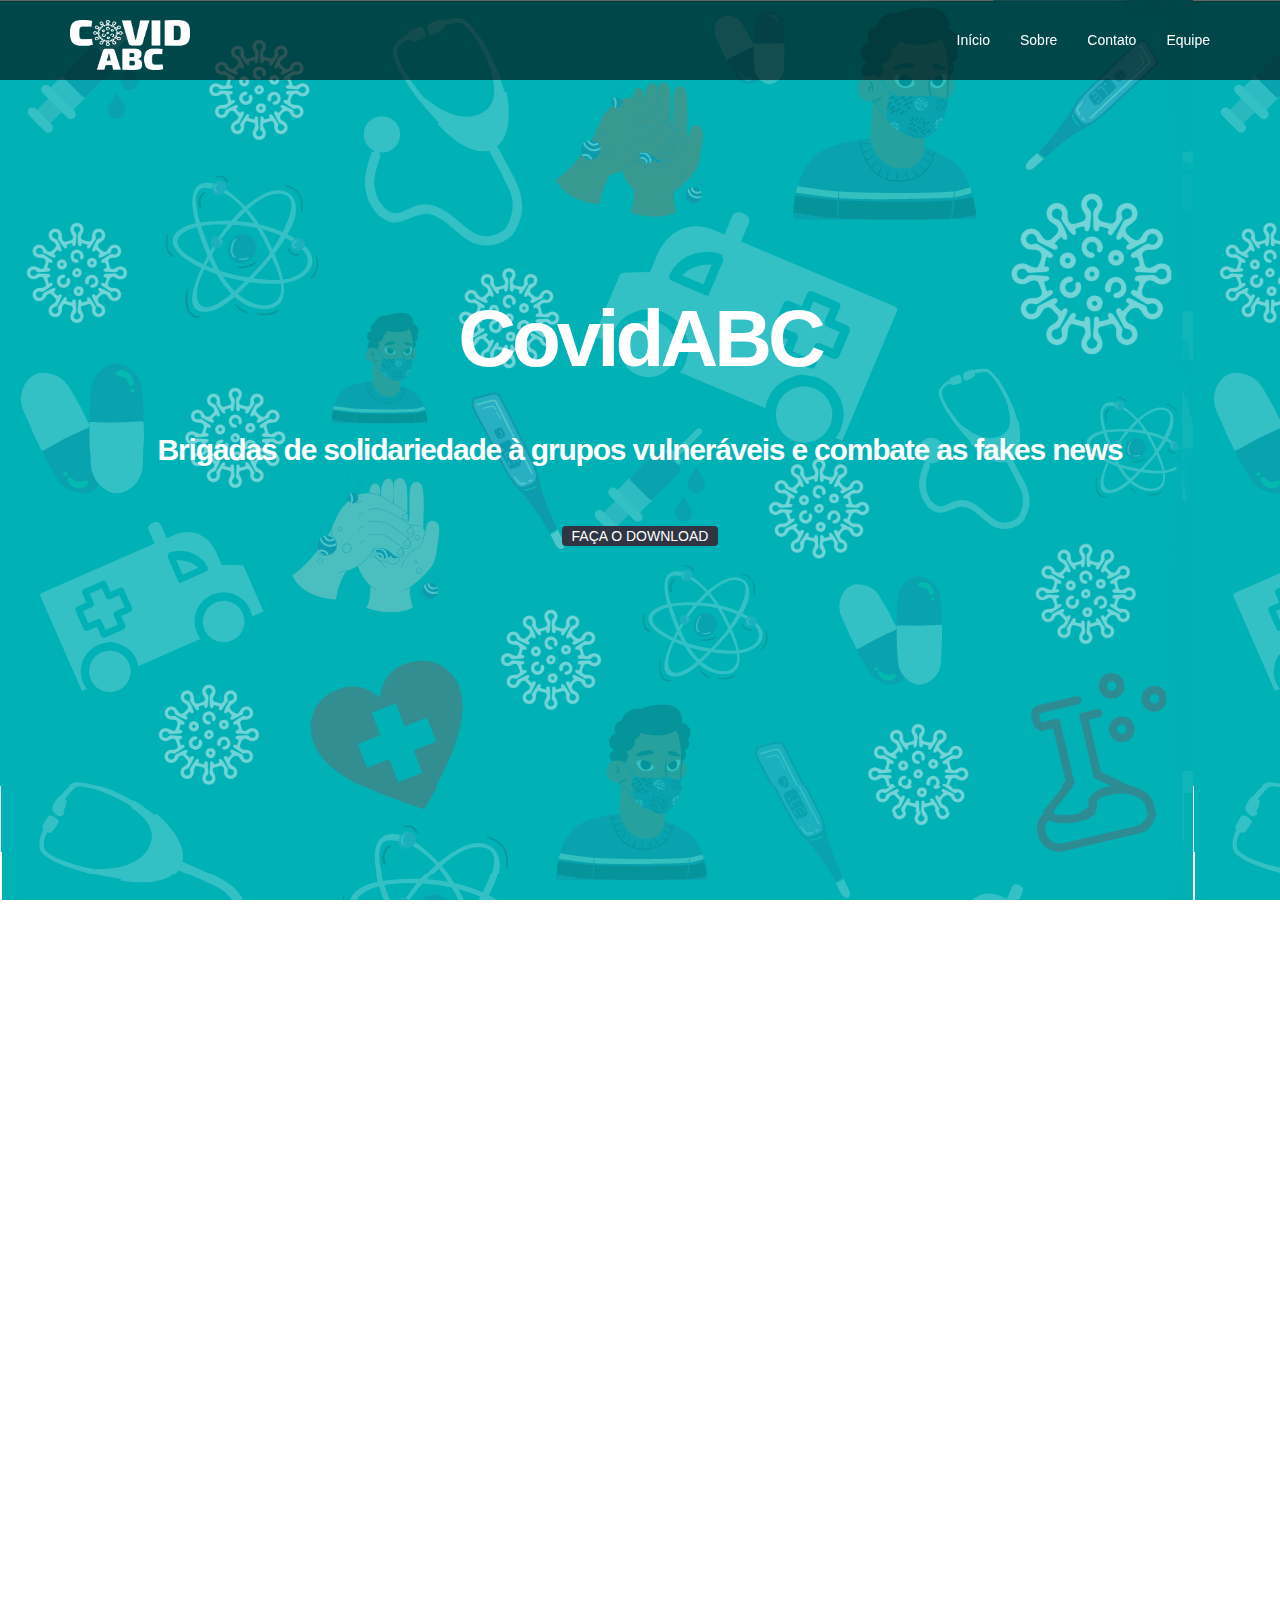
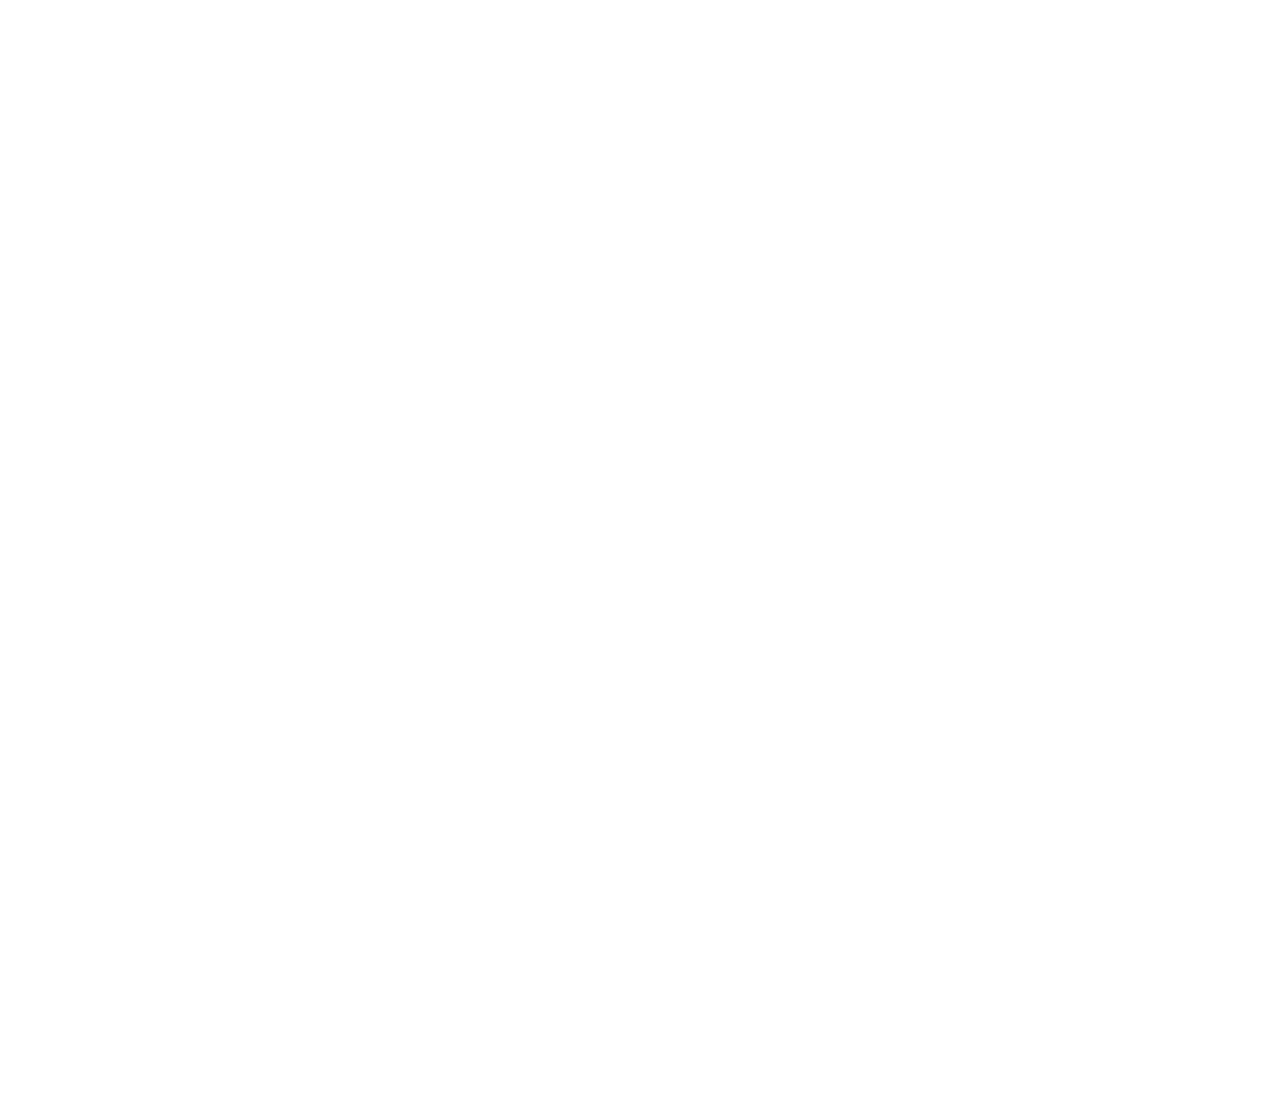
<file: index.html>
<!DOCTYPE html>
<html lang="pt-br">

<head>
  <meta charset="utf-8">
  <meta http-equiv="X-UA-Compatible" content="IE=edge">
  <meta name="viewport" content="width=device-width, initial-scale=1">

  <title>CovidABC</title>
  <link rel="icon" href="imagens/ícone.png">

  <!-- Bootstrap -->
  <link href="bootstrap/css/bootstrap.min.css" rel="stylesheet">
  <link href="estilo.css" rel="stylesheet">
</head>

<body class="body-index">


  <nav class="navbar navbar-fixed-top navbar-inverse navbar-transparente">
    <div class="container">

      <!-- header -->
      <div class="navbar-header">

        <!-- botao toggle -->
        <button type="button" class="navbar-toggle collapsed" data-toggle="collapse" data-target="#barra-navegacao">
          <span class="sr-only">alternar navegação</span>
          <span class="icon-bar"></span>
          <span class="icon-bar"></span>
          <span class="icon-bar"></span>
        </button>

        <a href="index.html" class="navbar-brand">
          <img src="imagens/logobranco.png" alt="" width="120px" height="50px">
        </a>

      </div>

      <!-- navbar -->
      <div class="collapse navbar-collapse" id="barra-navegacao">
        <ul class="nav navbar-nav navbar-right">
          <li><a href="index.html">Início</a></li>
          <li><a href="sobre.html">Sobre</a></li>
          <li><a href="contato.html">Contato</a></li>
          <li><a href="equipe.html">Equipe</a></li>
        </ul>
      </div>
    </div><!-- /container -->
  </nav><!-- /nav -->

  <div class="capa">
    <div class="texto-capa-titulo">
      <h1>CovidABC</h1>
      <h3>Brigadas de solidariedade à grupos vulneráveis e combate as fakes news</h3>
      <a href="covid-abc.apk"><button type="button" class="btn btn-primary botton-capa"> Faça o Download</button></a>
    </div>
  </div>

  <!-- Conteudos -->
  <section id="servicos">
    <div class="container">
      <div class="row">

        <!-- serviços -->
        <div class="col-md-6">

          <div class="row">

            <div class="col-md-6">
              <img src="imagens/brigadas/brigadas1.jpg" class="img-responsive">
            </div>
            <div class="col-md-6">
              <img src="imagens/brigadas/brigadas2.jpg" class="img-responsive">
            </div>

          </div><!-- /row -->

          <div class="row">

            <div class="col-md-6">
              <img src="imagens/brigadas/brigadas3.jpg" class="img-responsive">
            </div>
            <div class="col-md-6">
              <img src="imagens/brigadas/brigadas4.jpg" class="img-responsive">
            </div>

          </div><!-- /row -->

        </div>

        <!-- funções -->
        <div class="col-md-6">
          <h2>Brigadas de solidariedade</h2>

          <h3>Ajuda comunitária</h3>
          <p>Apoio emergencial a grupos vulneráveis durante a pandemia do covid-19.</p>

          <h3>Território</h3>
          <p>Brigadas desenvolvidas em bairros da região do ABC paulista.</p>

          <h3>Apoio de movimentos sociais</h3>
          <p>As brigadas de solidariedade são realizadas juntamente com movimentos sociais, em especial o diretório central dos estudantes (DCE) e o movimento de mulheres olga benário, ambos da UFABC.</p>

        </div>

      </div>
    </div>
  </section>

  <section id="recursos">
    <div class="container">
      <div class="row">

        <!-- recursos -->
        <div class="col-md-4">
          <h2>Funções</h2>

          <h3>Mapeamento</h3>
          <p>Mapear ações de solidaridade na região do ABC no período da pandêmico.</p>

          <h3>Combate às fakes news</h3>
          <p>Notícias e informações verídicas sobre contágio, prevenção, riscos, notícias e outros fatores ligados ao covid 19.</p>

          <h3>Perguntas frequentes</h3>
          <p>Espaço para divulgação de dúvidas frequentes sobre a situação pandêmica.</p>
        </div>

        <!-- img recursos -->
        <div class="col-md-8">

          <div class="row rotacionar">

            <div class="col-md-6">
              <img src="imagens/prints/print1.png" class="img-responsive" width="300px" height="350px">
            </div>

            <div class="col-md-6">
              <img src="imagens/prints/print2.png" class="img-responsive" width="300px" height="350px">
            </div>

          </div><!-- /row -->

        </div>

      </div>
    </div>
  </section>

  <!-- Conteudos -->
  <section id="servicos">
    <div class="container">
      <div class="row">

        <div class="col-md-6">
          <h2>Informações sobre o corona vírus</h2>

          <h3>Precauções</h3>
          <p>O uso de máscara, alcool em gel e manter uma distância segura, mínimo 1,5 metros, diminiu a probabilidade de infecção do corona vírus</p>

          <h3>Isolamento Social</h3>
          <p>O isolamento social o melhor método para diminuir a curva de contágio.</p>

          <h3>Sintomas</h3>
          <p>Procure atendimento médico se tiver febre, tosse e dificuldade para respirar.</p>

        </div>


        <!-- funções -->

                <!-- serviços -->
                <div class="col-md-6">

                  <div class="row">
        
                    <div class="col-md-6">
                      <img src="imagens/img1.png" class="img-responsive">
                    </div>
                    <div class="col-md-6">
                      <img src="imagens/img2.png" class="img-responsive">
                    </div>
        
                  </div><!-- /row -->
        
                  <div class="row">
        
                    <div class="col-md-6">
                      <img src="imagens/img3.png" class="img-responsive">
                    </div>
                    <div class="col-md-6">
                      <img src="imagens/img4.png" class="img-responsive">
                    </div>
        
                  </div><!-- /row -->
        
                </div>
       

      </div>
    </div>
  </section>

  <!-- Rodape -->

  <footer id="rodape">
    <div class="container">
      <div class="row">
        <div class="col-md-2">
          <a href="index.html"><img src="imagens/ícone.png" alt="" width="60px" height="60px"></a>
        </div>

        <div class="col-md-2">
          <h4>Entidade Estudantil</h4>
          <ul class="nav">
            <li><a href="https://www.facebook.com/UFABC.DCE">DCE - UFABC</a></li>
          </ul>
        </div>

        <div class="col-md-2">
          <h4>Participantes</h4>
          <ul class="nav">
            <li><a href="equipe.html">Equipe</a></li>
          </ul>
        </div>

        <div class="col-md-2">
          <h4>links uteis</h4>
          <ul class="nav">
            <li><a href="contato.html">Ajuda</a></li>
          </ul>
        </div>

        <div class="col-md-4">
          <ul class="nav">
            <li class="item-rede-social"><a href="https://www.instagram.com/covidabc/"><img src="imagens/instagram.png"></a></li>
          </ul>
        </div>

      </div><!-- /row -->
    </div>
  </footer>


  <!-- jQuery (necessary for Bootstrap's JavaScript plugins) -->
  <script src="https://ajax.googleapis.com/ajax/libs/jquery/1.11.3/jquery.min.js"></script>

  <!-- Include all compiled plugins (below), or include individual files as needed -->
  <script src="bootstrap/js/bootstrap.min.js"></script>
</body>

</html>
</file>
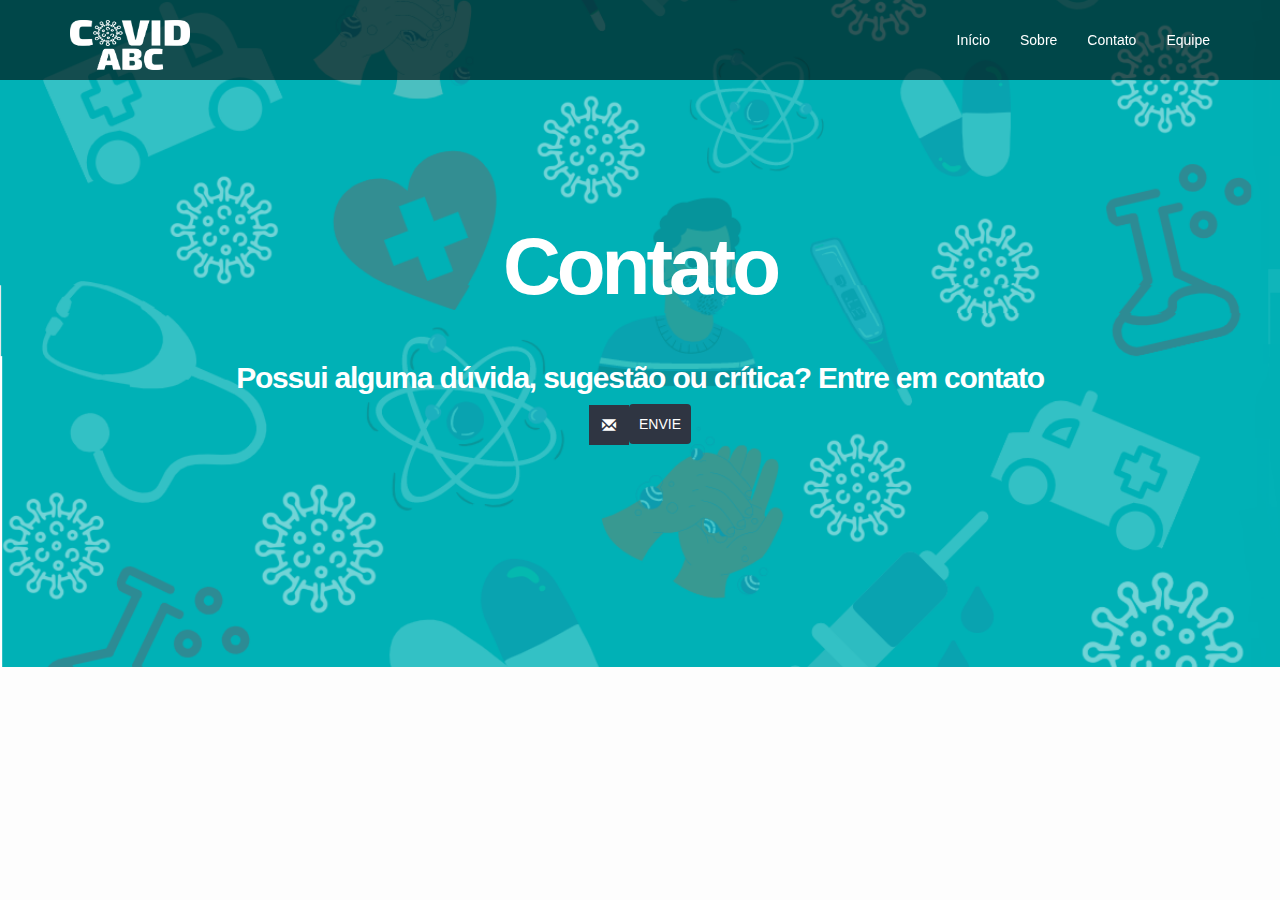
<file: contato.html>
<!DOCTYPE html>
<html lang="pt-br">

<head>
  <meta charset="utf-8">
  <meta http-equiv="X-UA-Compatible" content="IE=edge">
  <meta name="viewport" content="width=device-width, initial-scale=1">

  <title>CovidABC</title>
  <link rel="icon" href="imagens/ícone.png">

  <!-- Bootstrap -->
  <link href="bootstrap/css/bootstrap.min.css" rel="stylesheet">
  <link href="estilo.css" rel="stylesheet">
</head>

<body class="body-contato">


  <nav class="navbar navbar-fixed-top navbar-inverse navbar-transparente">
    <div class="container">

      <!-- header -->
      <div class="navbar-header">

        <!-- botao toggle -->
        <button type="button" class="navbar-toggle collapsed" data-toggle="collapse" data-target="#barra-navegacao">
          <span class="sr-only">alternar navegação</span>
          <span class="icon-bar"></span>
          <span class="icon-bar"></span>
          <span class="icon-bar"></span>
        </button>

        <a href="index.html" class="navbar-brand">
          <img src="imagens/logobranco.png" alt="" width="120px" height="50px">
        </a>

      </div>

      <!-- navbar -->
      <div class="collapse navbar-collapse" id="barra-navegacao">
        <ul class="nav navbar-nav navbar-right">
          <li><a href="index.html">Início</a></li>
          <li><a href="sobre.html">Sobre</a></li>
          <li><a href="contato.html">Contato</a></li>
          <li><a href="equipe.html">Equipe</a></li>
        </ul>
      </div>
    </div><!-- /container -->
  </nav><!-- /nav -->

  <div class="container-contato">
    <form action="">
      <h1>Contato</h1>
      <h3>Possui alguma dúvida, sugestão ou crítica? Entre em contato</h3>
      <div class="email-box">
        <i class="glyphicon glyphicon-envelope"></i>
        <input class="tbox" type="email" name="" value="" placeholder="Coloque seu e-mail">
        <button class="btn" type="button" name="button">Envie</button>
      </div>
    </form>
    <br>
  </div>

</body>

</html>
</file>
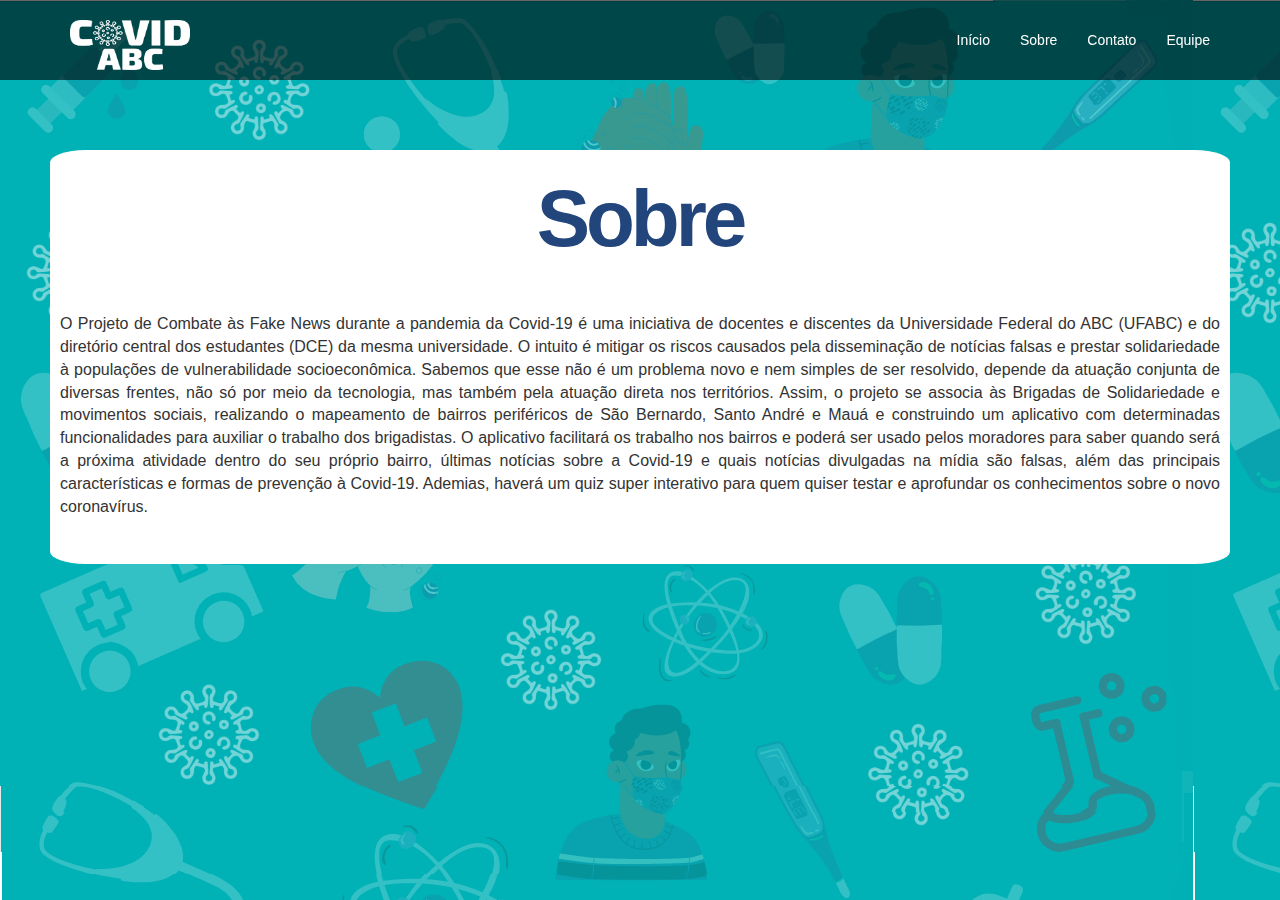
<file: sobre.html>
<!DOCTYPE html>
<html lang="pt-br">

<head>
  <meta charset="utf-8">
  <meta http-equiv="X-UA-Compatible" content="IE=edge">
  <meta name="viewport" content="width=device-width, initial-scale=1">

  <title>CovidABC</title>
  <link rel="icon" href="imagens/ícone.png">

  <!-- Bootstrap -->
  <link href="bootstrap/css/bootstrap.min.css" rel="stylesheet">
  <link href="estilo.css" rel="stylesheet">
</head>

<body>


  <nav class="navbar navbar-fixed-top navbar-inverse navbar-transparente">
    <div class="container">

      <!-- header -->
      <div class="navbar-header">

        <!-- botao toggle -->
        <button type="button" class="navbar-toggle collapsed" data-toggle="collapse" data-target="#barra-navegacao">
          <span class="sr-only">alternar navegação</span>
          <span class="icon-bar"></span>
          <span class="icon-bar"></span>
          <span class="icon-bar"></span>
        </button>

        <a href="index.html" class="navbar-brand">
          <img src="imagens/logobranco.png" alt="" width="120px" height="50px">
        </a>

      </div>

      <!-- navbar -->
      <div class="collapse navbar-collapse" id="barra-navegacao">
        <ul class="nav navbar-nav navbar-right">
          <li><a href="index.html">Início</a></li>
          <li><a href="sobre.html">Sobre</a></li>
          <li><a href="contato.html">Contato</a></li>
          <li><a href="equipe.html">Equipe</a></li>
        </ul>
      </div>
    </div><!-- /container -->
  </nav><!-- /nav -->


  <section id="servicos-sobre">
    <div class="container">
      <div class="row">

        <div class="titulo-sobre">
        <h1>Sobre</h1>
      </div>

      <div class="texto-sobre">
        <p>O Projeto de Combate às Fake News durante a pandemia da Covid-19 é uma iniciativa de docentes e discentes da Universidade Federal do ABC (UFABC) e do diretório central dos estudantes (DCE) da mesma universidade. O intuito é mitigar os riscos causados pela disseminação de notícias falsas e prestar solidariedade à populações de vulnerabilidade socioeconômica. Sabemos que esse não é um problema novo e nem simples de ser resolvido, depende da atuação conjunta de diversas frentes, não só por meio da tecnologia, mas também pela atuação direta nos territórios. Assim, o projeto se associa às Brigadas de Solidariedade e movimentos sociais, realizando o mapeamento de bairros periféricos de São Bernardo, Santo André e Mauá e construindo um aplicativo com determinadas funcionalidades para auxiliar o trabalho dos brigadistas. O aplicativo facilitará os trabalho nos bairros e poderá ser usado pelos moradores para saber quando será a próxima atividade dentro do seu próprio bairro, últimas notícias sobre a Covid-19 e quais notícias divulgadas na mídia são falsas, além das principais características e formas de prevenção à Covid-19. Ademias, haverá um quiz super interativo para quem quiser testar e aprofundar os conhecimentos sobre o novo coronavírus.</p>
      </div>

        </div>
      </div>
    </div>
  </section>
</body>

</html>
</file>
<file: estilo.css>
/* ========================= layout ======================== */
html,
body,
.capa {
  height: 100%;
  overflow: auto;
}

body {
  background: url("imagens/fundo.png");
  background-attachment: fixed;
  font-family: Helvetica, Arial, sans-serif;
  overflow-x: hidden;
}

/* -- Barra de navegação -- */

nav.navbar-transparente {
  padding: 15px 0px;
  background: rgba(0, 0, 0, 0.6);
  border: none;
}

.navbar-brand {
  padding: 5px 15px;
}

.navbar-inverse .navbar-nav > li > a,
footer .nav a {
  color: white;
}

.navbar-inverse .navbar-nav > li > a:hover,
footer .nav a:hover {
  color: #9bf0e1;
  background: none;
}

/* -- Imagem de capa -- */
.capa {
  display: table;
  width: 100%;
}

.texto-capa-titulo {
  text-align: center;
  color: #fff;
  display: table-cell;
  vertical-align: middle;
  padding-bottom: 80px;
}

/* Botões */

.botton-capa {
  margin-top: 50px;
  color: rgb(255, 255, 255);
}

.row {
  padding: 5px;
}

/* -- secao servico -- */
#servicos {
  background: white;
  padding-top: 20px;
  padding-bottom: 20px;
}

#servicos-sobre {
  background: white;
  margin-top: 150px;
  padding-bottom: 30px;
  margin-right: 50px;
  margin-left: 50px;
  border-radius: 3%;
}
/* -- recursos -- */
#recursos {
  padding-top: 20px;
  padding-bottom: 20px;
  color: white;
}

/* -- rodape -- */
footer {
  background: #000;
  padding: 50px 0px 20px 0px;
  position: relative;
}

.item-rede-social {
  float: right;
}

.flex.flex-4 .box {
  width: 21%;
}

/* box - caixa */
.box {
  border: solid 1px #dbdbdb;
  margin-bottom: 2em;
  padding: 1.5em;
}

.box > :last-child,
.box > :last-child > :last-child,
.box > :last-child > :last-child > :last-child {
  margin-bottom: 0;
}

.box.alt {
  border: 0;
  border-radius: 0;
  padding: 0;
}

.box.person {
  border: solid 10px rgba(255, 255, 255, 0.7);
  padding: 3em 1.5em;
}

.box.person h3 {
  margin: 0;
}

.box.person .image {
  margin-bottom: 1em;
}

.box.person .image img {
  max-width: 100%;
  border-radius: 20%;
}

/* Equipe */

.equipe {
  padding-top: 100px;
  background: url('images/fundo.png');
}
.imagens-equipe-coordenadores {
  margin-left: 250px;
  margin-right: 250px;
}
.imagens-desenvolvedores-2{
  margin-left: 300px;
}
/* ========================= Tipografia ======================== */
h1 {
  font-weight: 900;
  letter-spacing: -0.05em;
  margin-bottom: 50px;
}

/* Media queries */
/* xs < 768 */
@media screen and (max-width: 767px) {
  h1 {
    font-size: 50px;
  }
  .btn-custom {
    margin: 10px 15px;
  }
}

/* sm */
@media screen and (min-width: 768px) {
  h1 {
    font-size: 70px;
  }
}

/* md */
@media screen and (min-width: 992px) {
  h1 {
    font-size: 80px;
  }
}

/* lg */
h1 {
  font-size: 80px;
}
/* Fim Media queries */

h2 {
  font-size: 50px;
  font-weight: 700;
  letter-spacing: -0.04em;
}

h3 {
  font-size: 30px;
  font-weight: 700;
  letter-spacing: -0.04em;
}

.texto-equipe {
  font-weight: bolder;
  text-align: center;
  color: #fff;
}
.titulo-sobre{
  text-align: center;
  color: #22467c;
}
.texto-sobre{
  text-align: justify;
  font-size: 16px;
}

#rodape h4 {
  color: #919496;
  font-size: 12px;
  text-transform: uppercase;
}

#servicos h2,
#servicos h3 {
  color: #2e0c5c;
}

#recursos h3 {
  color: #22467c;
}

/* Aba contato */
*{
  margin: 0;
  padding: 0;
  font-family: "montserrat",sans-serif;
}
.body-contato{
  background: rgb(253, 253, 253);
}
.container-contato{
  background: url('imagens/fundo.png') no-repeat center;
  background-size: cover;
  padding: 203px 40px;
  text-align: center;
  color: white;
}
.container-contatp p {
  max-width: 600px;
  margin: 40px auto;
  font-size: 15px;
  font-weight: 300;
}
.email-box{
  height: 40px;
  justify-content: center;
  display: flex; 
}
.email-box i{
  background: #2f3542;
  width: 40px;
  line-height: 40px;
}
.tbox,.btn{
  border: none;
  outline: none;
}
.tbox{
  width: 0px;
  transition: 0.6s;
}
.email-box:hover > .tbox,.tbox:focus{
  width: 260px;
  padding: 0 10px;
}
.btn{
  background: #2f3542;
  color: white;
  padding: 0 10px;
  text-transform: uppercase;
  cursor: pointer;
}
</file>
